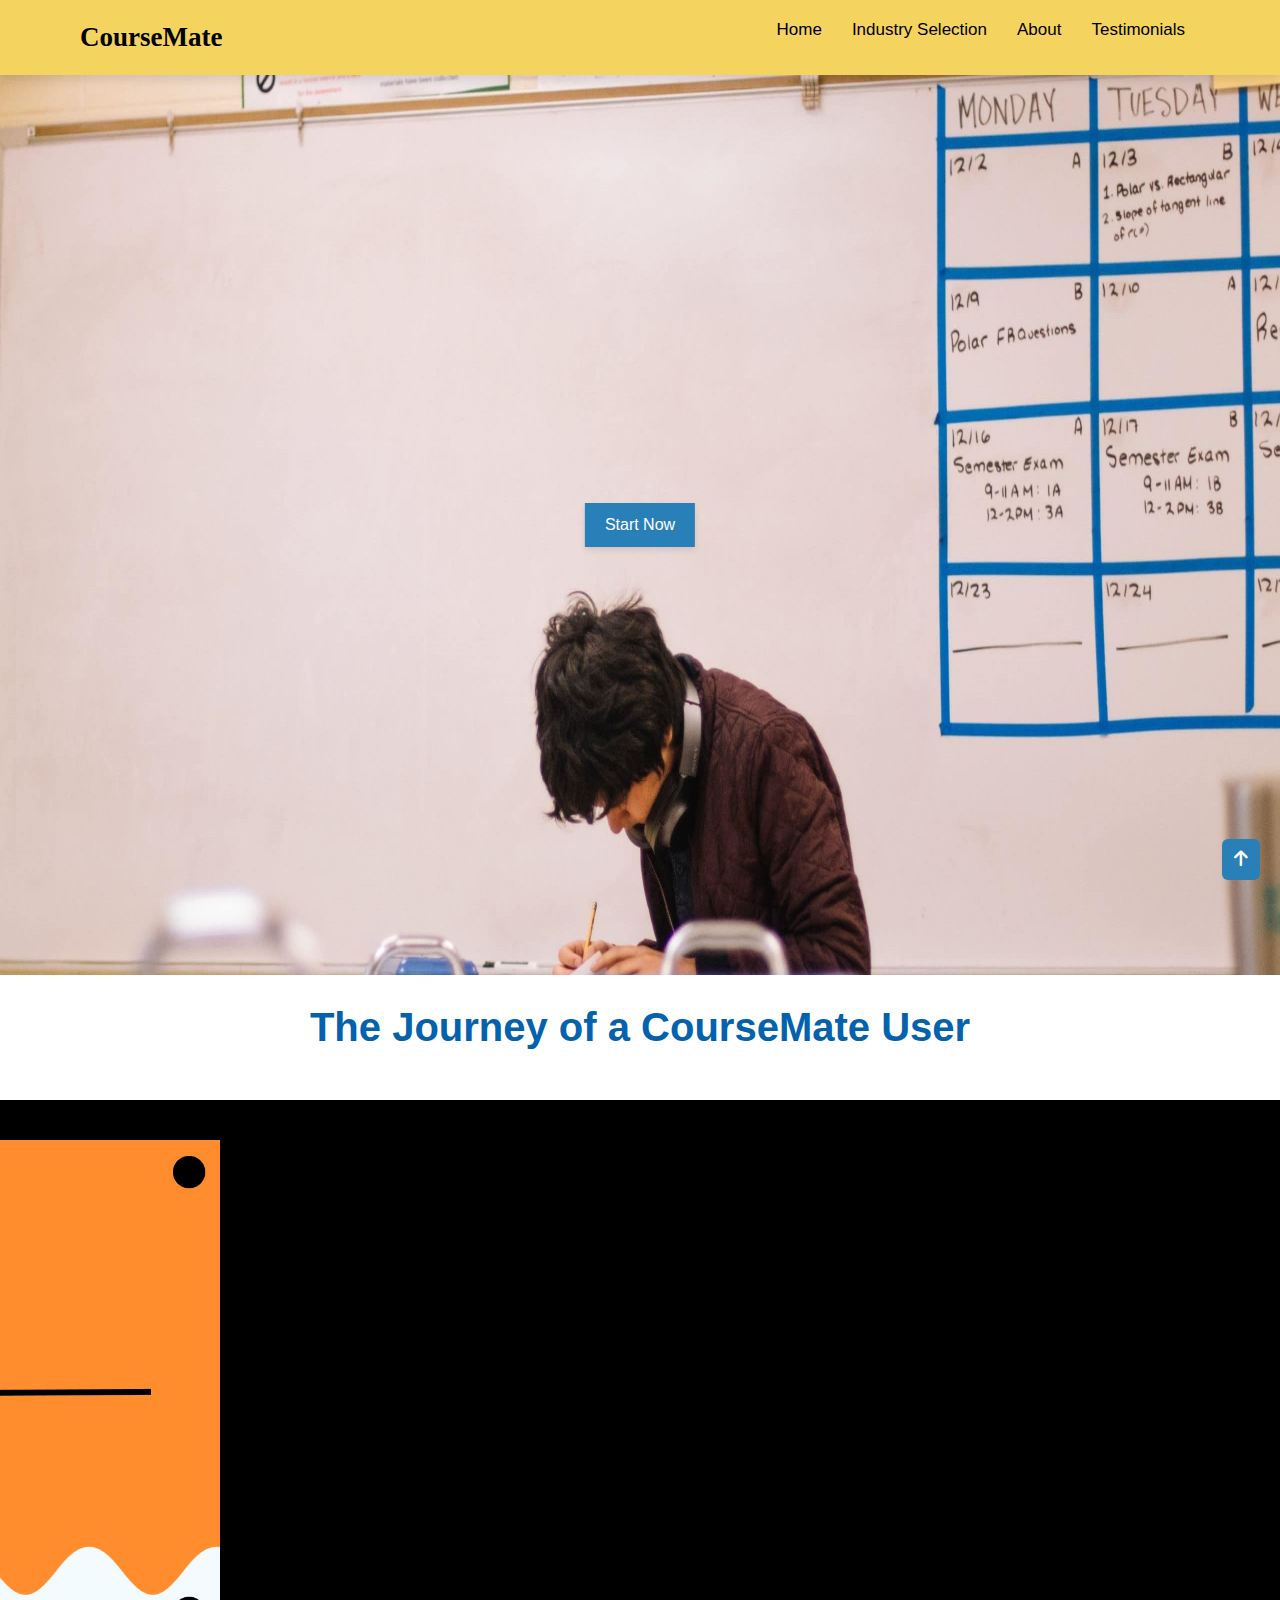
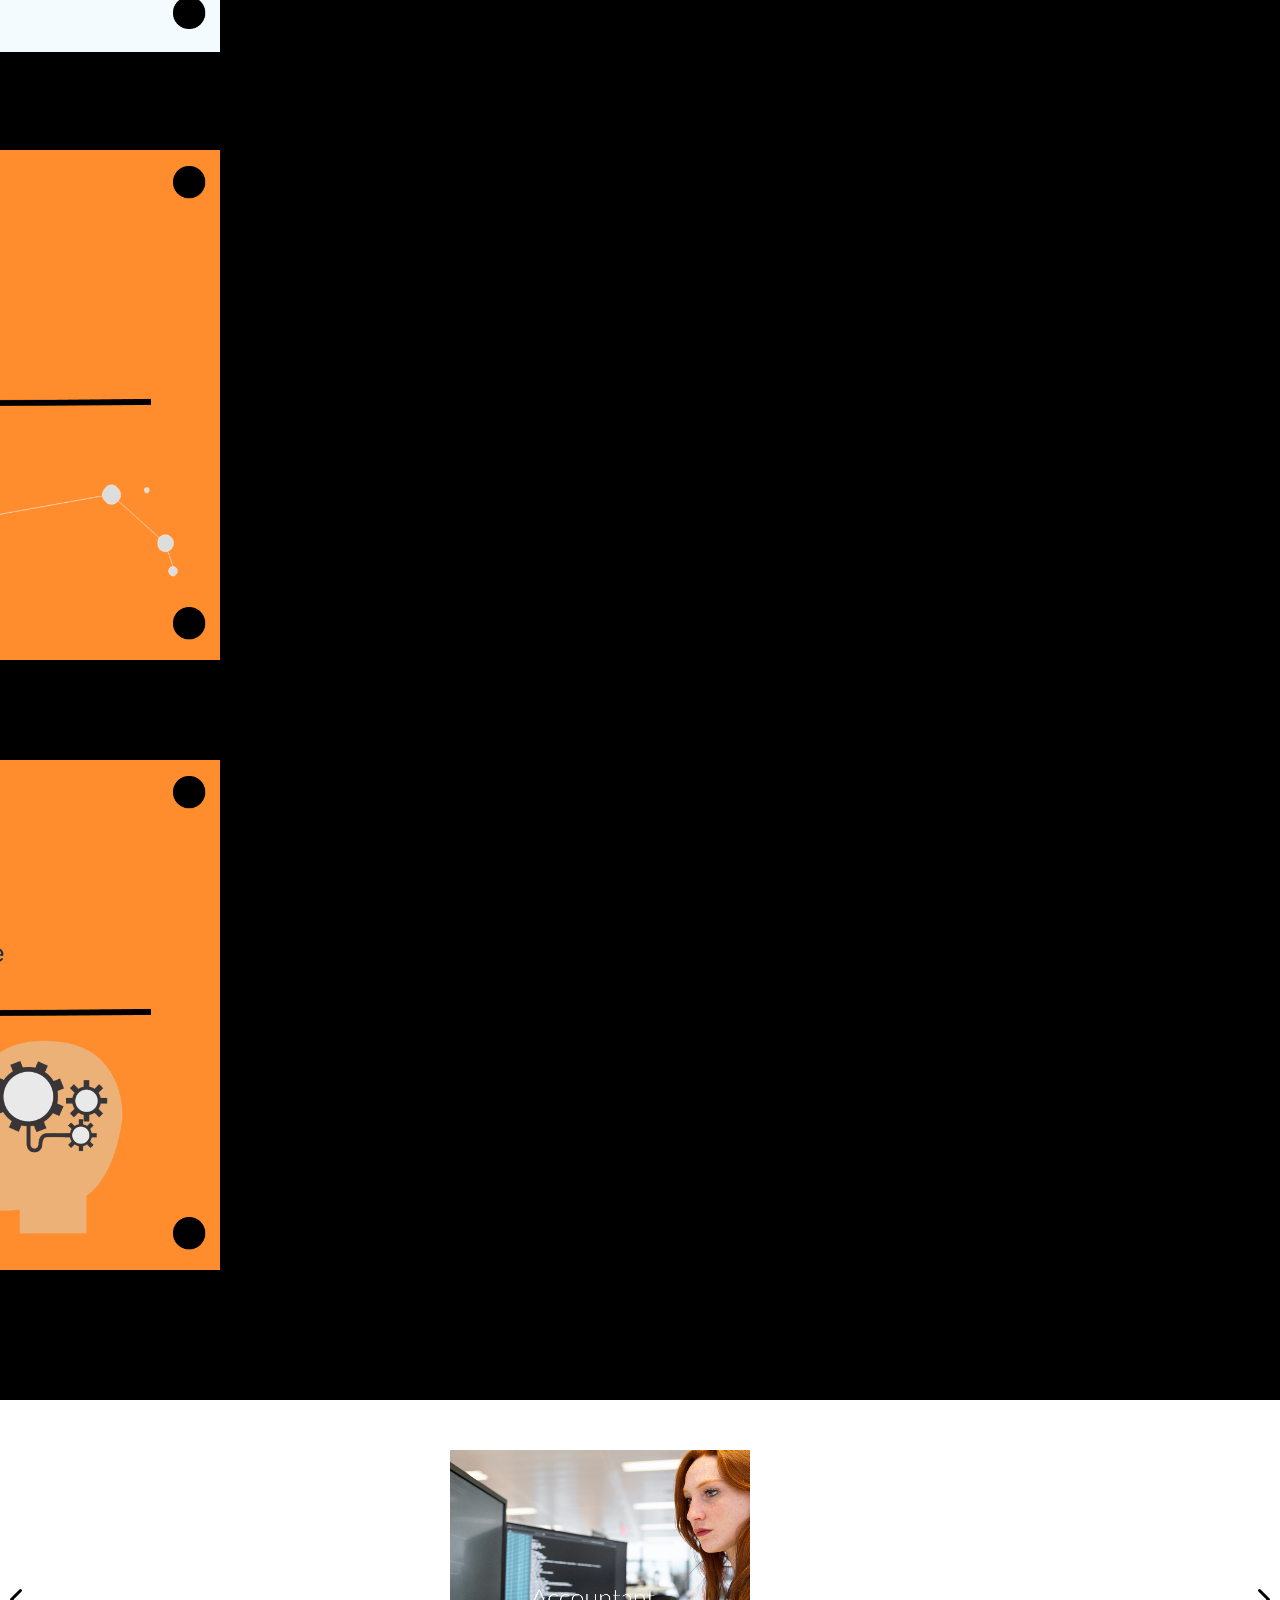
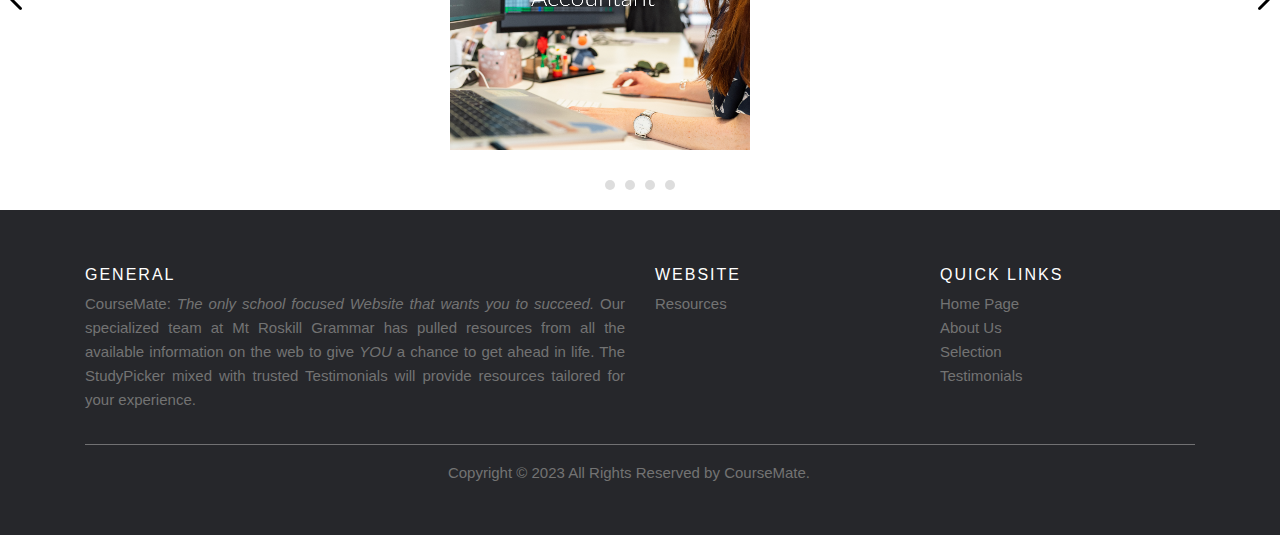
<file: index.html>
<!DOCTYPE html>
<html lang="en">

<head>
  <meta charset="UTF-8">
  <meta name="viewport" content="width=device-width, initial-scale=1.0">
  <title>CourseMate.com</title>
  <link href="//maxcdn.bootstrapcdn.com/bootstrap/4.0.0/css/bootstrap.min.css" rel="stylesheet" id="bootstrap-css">
  <link rel="stylesheet" href="https://cdnjs.cloudflare.com/ajax/libs/font-awesome/6.1.0/css/all.min.css">
  <link rel="stylesheet" href="style.css">
  <script src="https://code.jquery.com/jquery-3.7.1.min.js"
    integrity="sha256-/JqT3SQfawRcv/BIHPThkBvs0OEvtFFmqPF/lYI/Cxo=" crossorigin="anonymous"></script>
</head>

<body>
  <!-- ******NavBar****** -->
  <nav>
    <div class="navbar">
      <div class="logo"><a href="index.html">CourseMate</a></div>
      <ul class="menu">
        <li><a href="index.html">Home</a></li>
        <li><a href="JobSelection/JobSelect.html">Industry Selection</a></li>
        <li><a href="AboutUs/aboutUs.html">About</a></li>
        <li><a href="404Page/404.html">Testimonials</a></li>
      </ul>
    </div>
  </nav>
  <!-- ******Main Image****** -->
  <div class="image">
    <img class="main-pic" alt="Main pic" src="IMGS/main-pic.jpeg">
    <a href="JobSelection/JobSelect.html" class="image-button">Start Now</a>
  </div>
  <div class="label">
    <p class="text-wrapper">The Journey of a CourseMate User</p>
  </div>
  <!-- ******Infographic****** -->
  <div class="black-rectangle">
    <div class="info1 info-container">
      <img class="Level-One" alt="Level One" src="IMGS/LevelOne.png">
    </div>
    <div class="info2 info-container">
      <img class="Level-Two" alt="Level Two" src="IMGS/LevelTwo.png">
    </div>
    <div class="info3 info-container">
      <img class="Level-Three" alt="Level Three" src="IMGS/LevelThree.png">
    </div>
  </div>
  <div class="button">
    <a href="index.html"><i class="fas fa-arrow-up"></i></a>
  </div>
  <!-- ******Carousel****** --->
  <div class="carousel-container">
    <div class="carousel">
      <div class="carousel-item"><img src="IMGS/image1.jpg" alt="Image 1"></div>
      <div class="carousel-item"><img src="IMGS/image2.jpg" alt="Image 2"></div>
      <div class="carousel-item"><img src="IMGS/image3.jpg" alt="Image 3"></div>
      <div class="carousel-item"><img src="IMGS/image4.jpg" alt="Image 4"></div>
    </div>
    <div class="carousel-dots">
      <span class="dot"></span>
      <span class="dot"></span>
      <span class="dot"></span>
      <span class="dot"></span>
    </div>
    <button id="prevButton" class="carousel-button"><i class="fas fa-chevron-left"></i></button>
    <button id="nextButton" class="carousel-button"><i class="fas fa-chevron-right"></i></button>
  </div>
  <!-- ******Footer****** -->
  <footer class="site-footer">
    <div class="container">
      <div class="row">
        <div class="col-sm-12 col-md-6">
          <h6>General</h6>
          <p class="text-justify">CourseMate: <i>The only school focused Website that wants you to succeed.</i> Our
            specialized team at Mt Roskill Grammar has pulled resources from all the available information on the web to
            give <i>YOU</i> a chance to get ahead in life. The StudyPicker mixed with trusted Testimonials will provide
            resources tailored for your experience.
          </p>
        </div>
        <div class="col-xs-6 col-md-3">
          <h6>Website</h6>
          <ul class="footer-links">
            <li><a
                href="https://www.mrgs.school.nz/wp-content/uploads/2022/06/AP-booklet-2023-Yr-11-Final.docx-1.pdf">Resources</a>
            </li>
          </ul>
        </div>
        <div class="col-xs-6 col-md-3">
          <h6>Quick Links</h6>
          <ul class="footer-links">
            <li><a href="index.html">Home Page</a></li>
            <li><a href="AboutUs/aboutUs.html">About Us</a></li>
            <li><a href="JobSelection/JobSelect.html">Selection</a></li>
            <li><a href="404Page/404.html">Testimonials</a></li>
          </ul>
        </div>
      </div>
      <hr>
    </div>
    <div class="container">
      <div class row">
        <div class="col-md-8 col-sm-6 col-xs-12">
          <p class="copyright-text">Copyright &copy; 2023 All Rights Reserved by
            <a href="#">CourseMate</a>.
          </p>
        </div>
      </div>
    </div>
  </footer>
  <script src="script.js"></script>
</body>

</html>
</file>
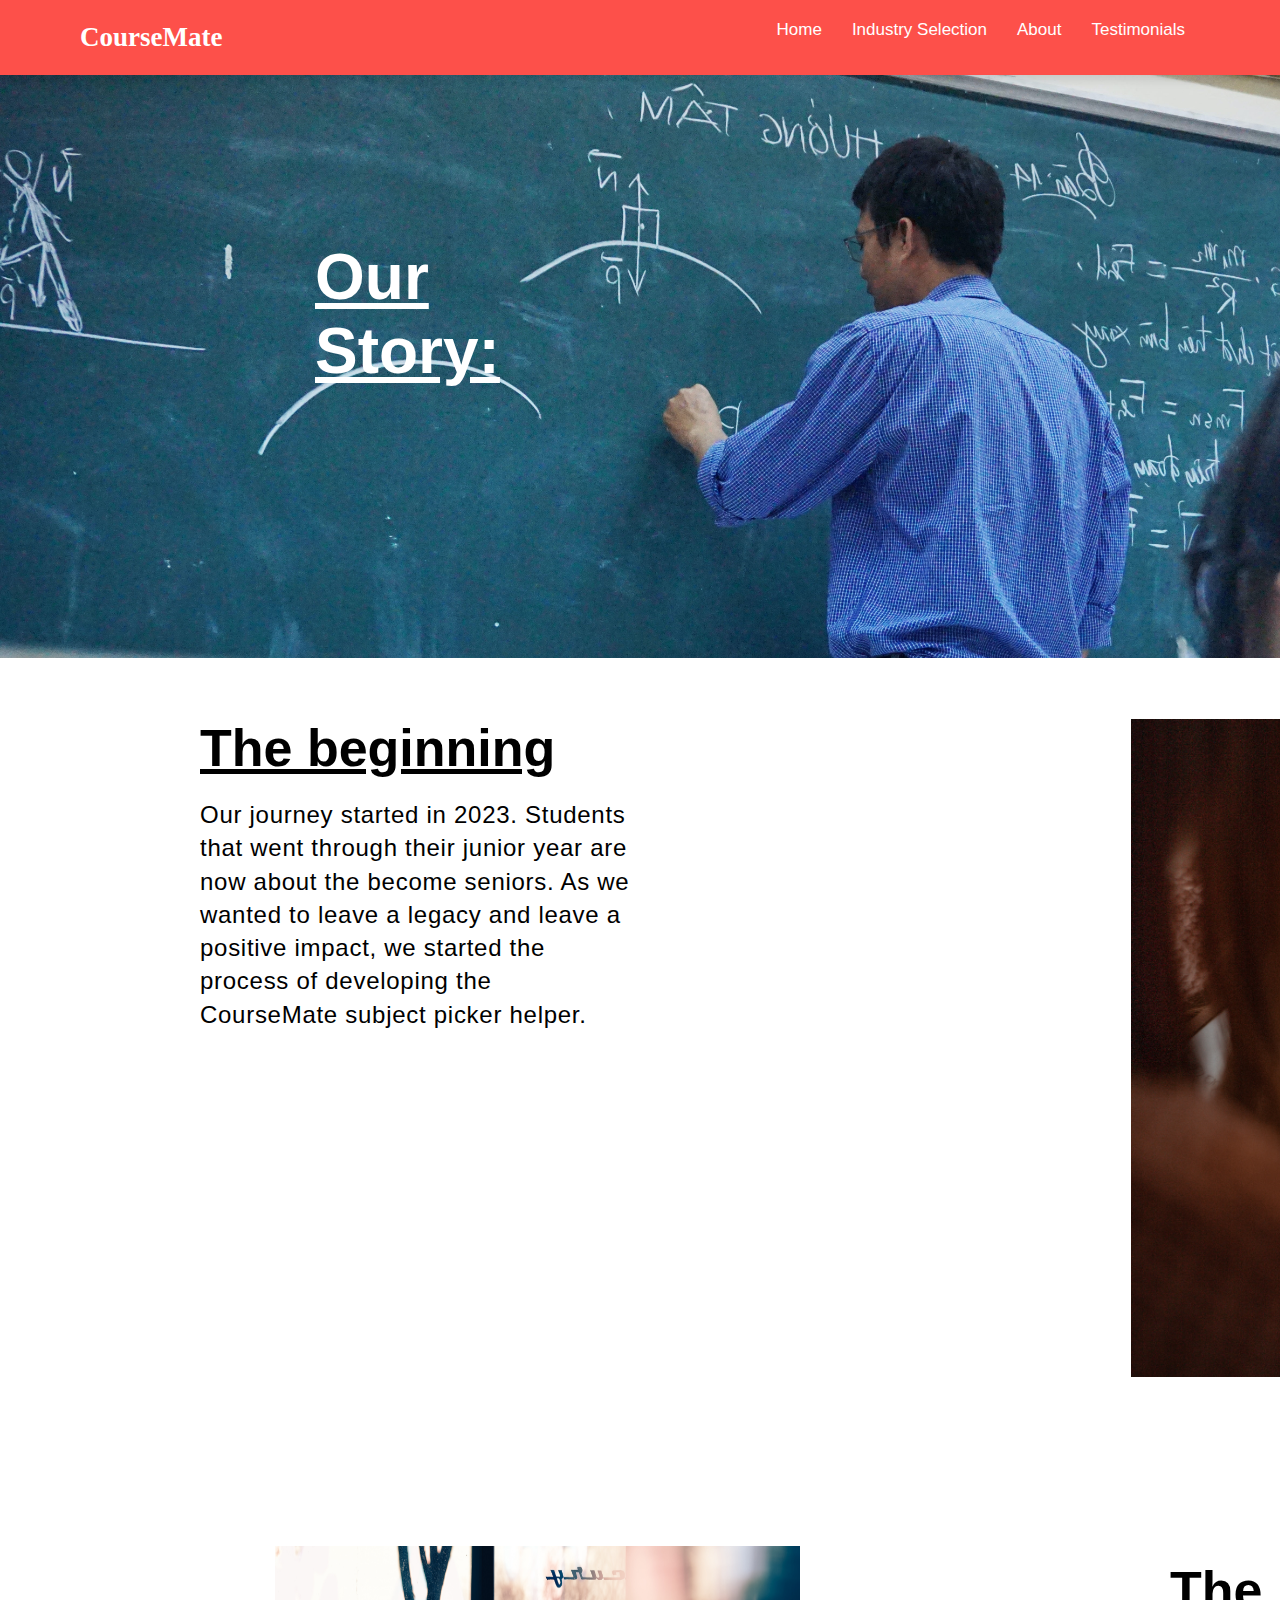
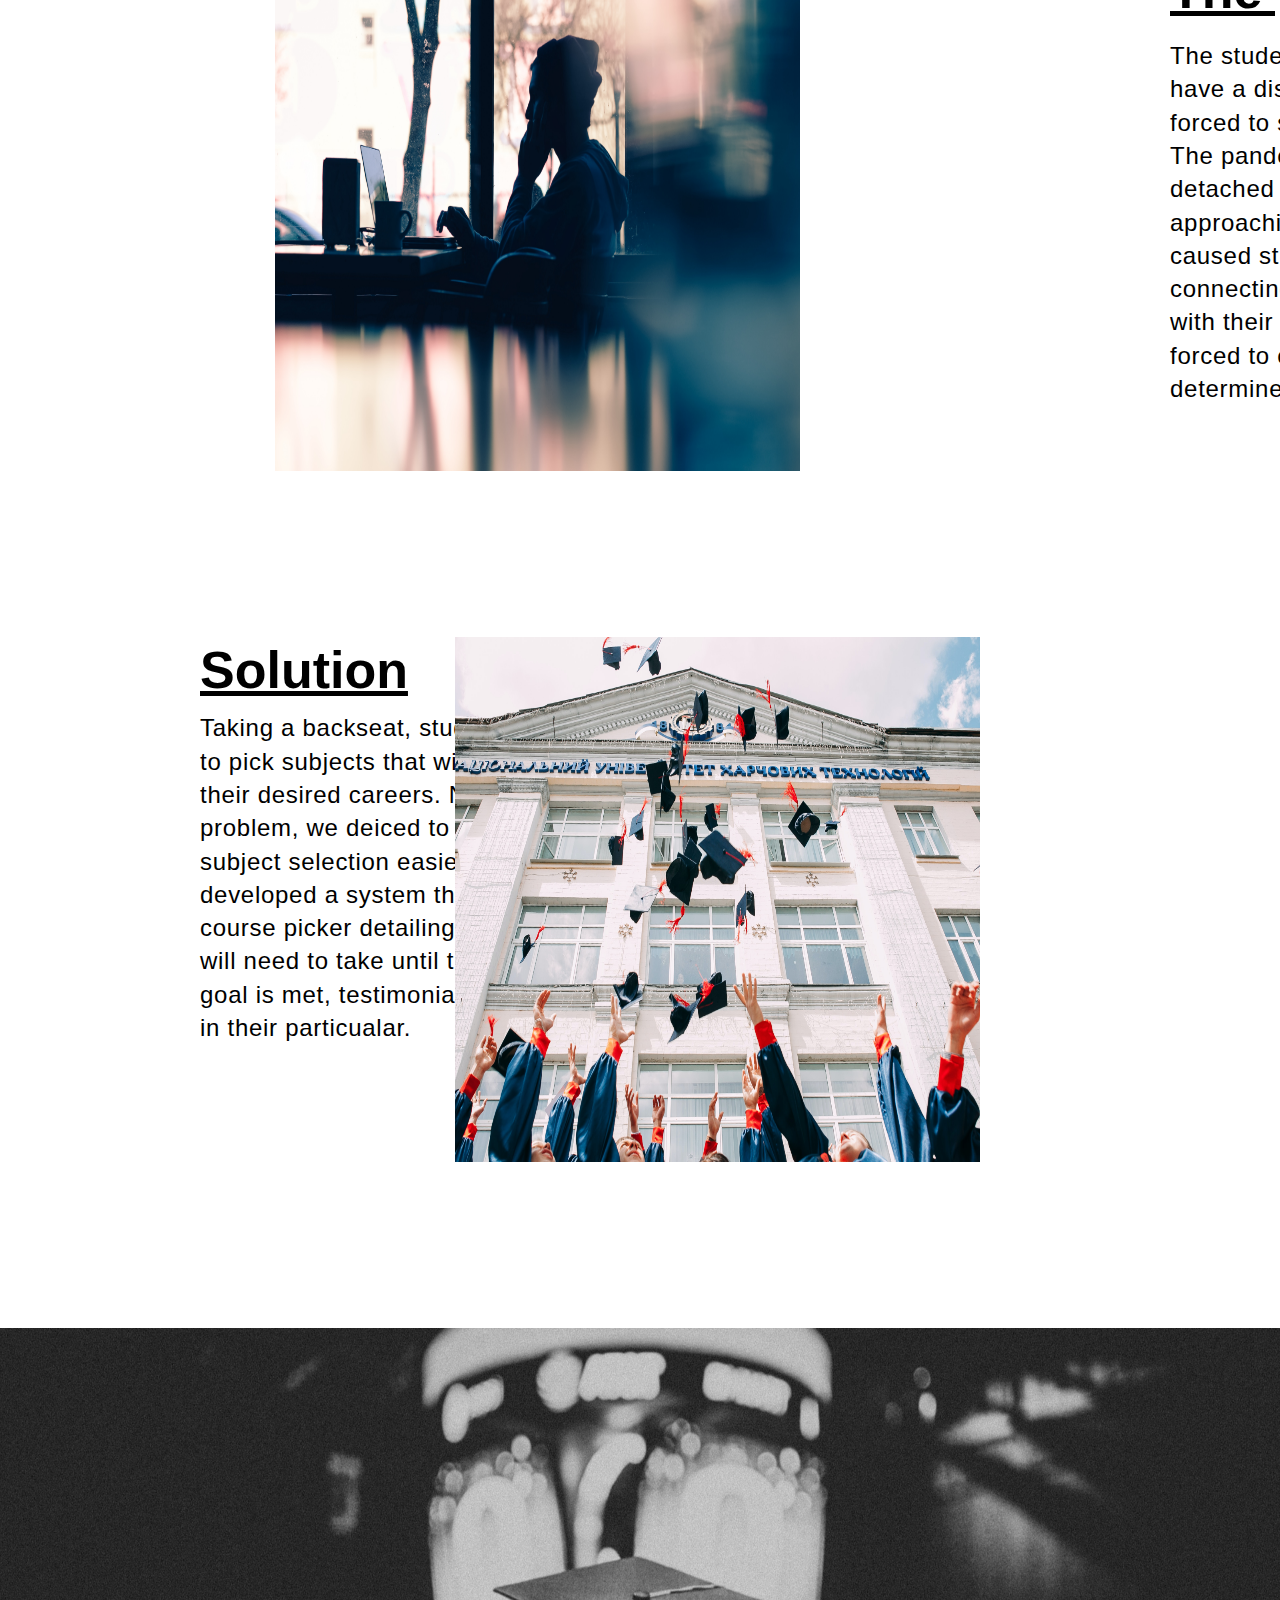
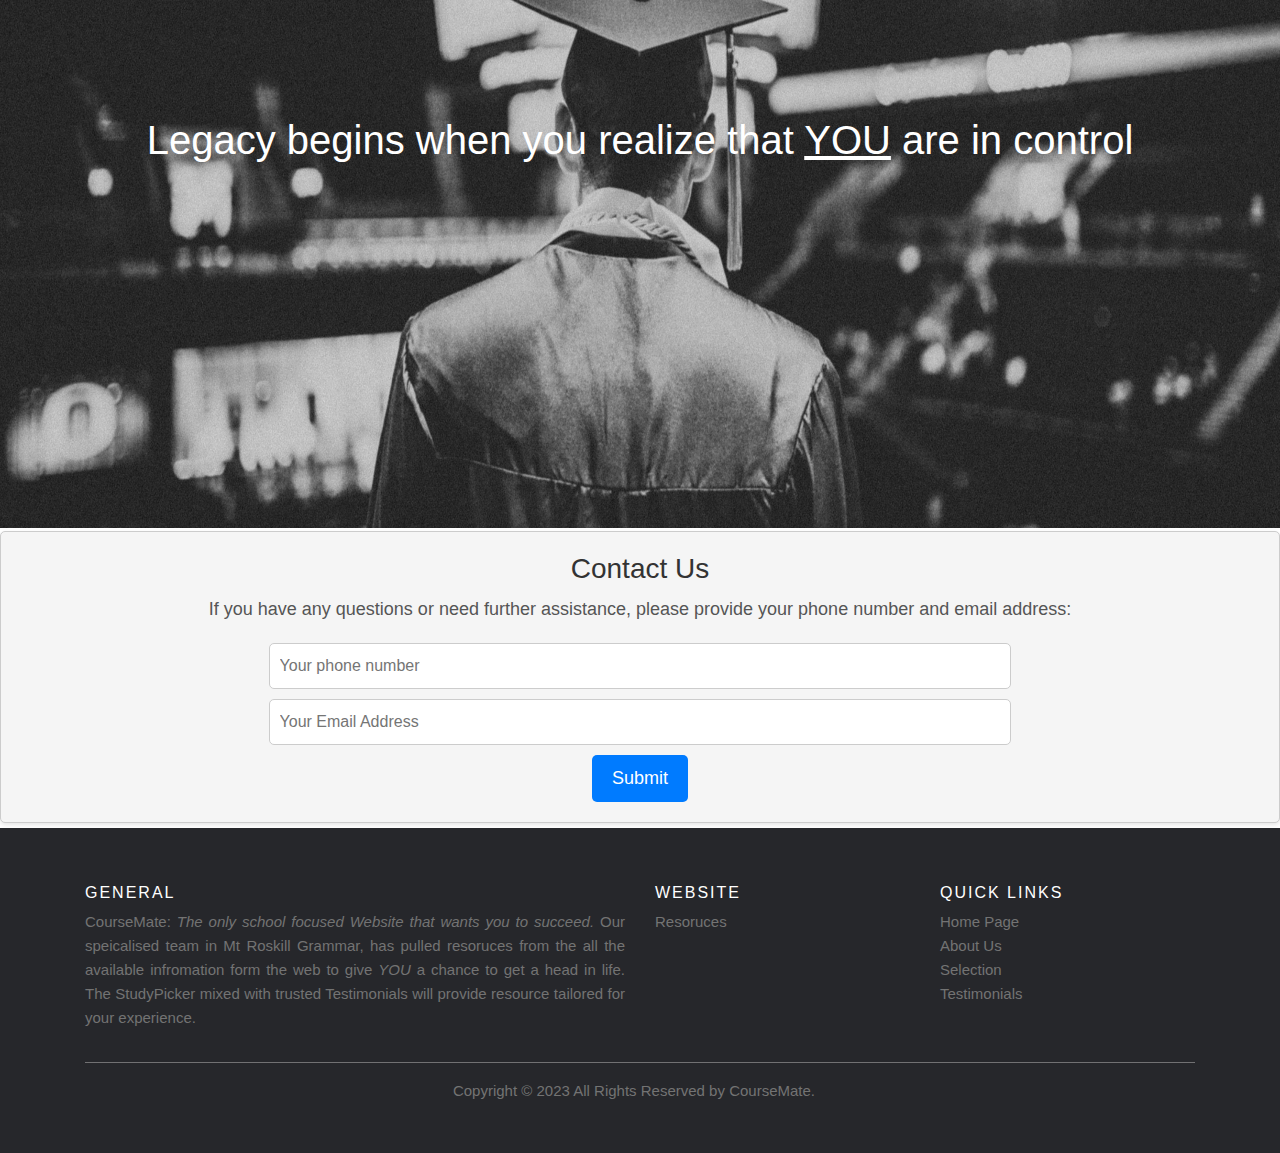
<file: AboutUs/aboutUs.html>
<!DOCTYPE html>
<html>

<head>
  <link rel="stylesheet" href="about.css" />
  <link href="//maxcdn.bootstrapcdn.com/bootstrap/4.0.0/css/bootstrap.min.css" rel="stylesheet" id="bootstrap-css">
  <script src="aboutUS.js"></script>
</head>

<body>
  <!-- ******NavBar****** -->
  <nav>
    <div class="navbar">
      <div class="logo"><a href="../index.html">CourseMate</a></div>
      <ul class="menu">
        <li><a href="../index.html">Home</a></li>
        <li><a href="../JobSelection/JobSelect.html">Industry Selection</a></li>
        <li><a href="aboutUs.html">About</a></li>
        <li><a href="../404Page/404.html">Testimonials</a></li>

      </ul>
    </div>
  </nav>
  <!-- ******Story Imgs & Text****** -->
  <div class="AboutUs">
    <div class="div">
      <div class="overlap">
        <div class="Header">Our Story:</div>
      </div>
      <div class="Header1">The beginning</div>
      <div class="Header2">The problem</div>
      <div class="Header3">Solution</div>
      <p class="Para1">
        Our journey started in 2023. Students that went through their junior year are now about the become seniors. As
        we wanted to leave a legacy and leave a positive impact, we started the process of developing the CourseMate
        subject picker helper.
      </p>
      <p class="Para2">
        The students entering their senior have a disadvantage, they were were forced to stay inside
        for&nbsp;&nbsp;two years. The pandemic caused them to be detached from the their school life, approaching
        school nonchalantly. This caused students to have a hard time connecting, finding and resonating with their
        subjects. Now they are forced to choose subjects that could determine their future career path.
      </p>
      <p class="Para3">
        Taking a backseat, students now have to pick subjects that will lead them to their desired careers. Noticing
        this problem, we deiced to make their subject selection easier. We have developed a system that provides a
        course picker detailing subjects they will need to take until their desired goal is met, testimonials of
        students in their particualar.
      </p>
      <img class="pic1" src="/AboutUs/imgs/notebook.jfif" />
      <img class="pic2" src="/AboutUs/imgs/dark.jfif" />
      <img class="pic3" src="/AboutUs/imgs/celeb2.jfif" />
      <!-- ******Quote****** -->
      <div class="Quote">
        <p class="Quote-t">
          <span class="span">Legacy begins when you realize that </span>
          <span class="underlined">YOU</span>
          <span class="span"> are in control </span>
        </p>
      </div>
    </div>
  </div>
  <!-- ******Contact Information****** -->
  <div class="contact">
    <h2>Contact Us</h2>
    <p>If you have any questions or need further assistance, please provide your phone number and email address:</p>
    <div class="email-input">
      <input type="tel" id="userPhone" placeholder="Your phone number" minlength="7" maxlength="20">
    </div>
    <div class="email-input">
      <input type="email" id="userEmail" placeholder="Your Email Address" maxlength="100">
      <button onclick="submitContact()">Submit</button>
    </div>
  </div>
  <!-- ******Footer****** -->
  <footer class="site-footer">
    <div class="container">
      <div class="row">
        <div class="col-sm-12 col-md-6">
          <h6>General</h6>
          <p class="text-justify">CourseMate:<i> The only school focused Website that wants you to succeed.</i> Our
            speicalised team in Mt Roskill Grammar, has pulled resoruces from the all the available infromation form the
            web to give <i> YOU</i> a chance to get a head in life. The StudyPicker mixed with trusted Testimonials will
            provide resource tailored for your experience.
          </p>
        </div>
        <div class="col-xs-6 col-md-3">
          <h6>Website</h6>
          <ul class="footer-links">
            <li><a
                href="https://www.mrgs.school.nz/wp-content/uploads/2022/06/AP-booklet-2023-Yr-11-Final.docx-1.pdf">Resoruces</a>
            </li>
          </ul>
        </div>
        <div class="col-xs-6 col-md-3">
          <h6>Quick Links</h6>
          <ul class="footer-links">
            <li> <a href="../index.html">Home Page</a></li>
            <li><a href="AboutUs/aboutUs.html">About Us</a></li>
            <li><a href="../JobSelection/JobSelect.html">Selection</a></li>
            <li><a href="../404Page/404.html">Testimonials</a></li>
          </ul>
        </div>
      </div>
      <hr>
    </div>
    <div class="container">
      <div class="row">
        <div class="col-md-8 col-sm-6 col-xs-12">
          <p class="copyright-text">Copyright &copy; 2023 All Rights Reserved by
            <a href="#">CourseMate</a>.
          </p>
        </div>
        </ul>
      </div>
    </div>
    </div>
  </footer>

</body>

</html>
</file>
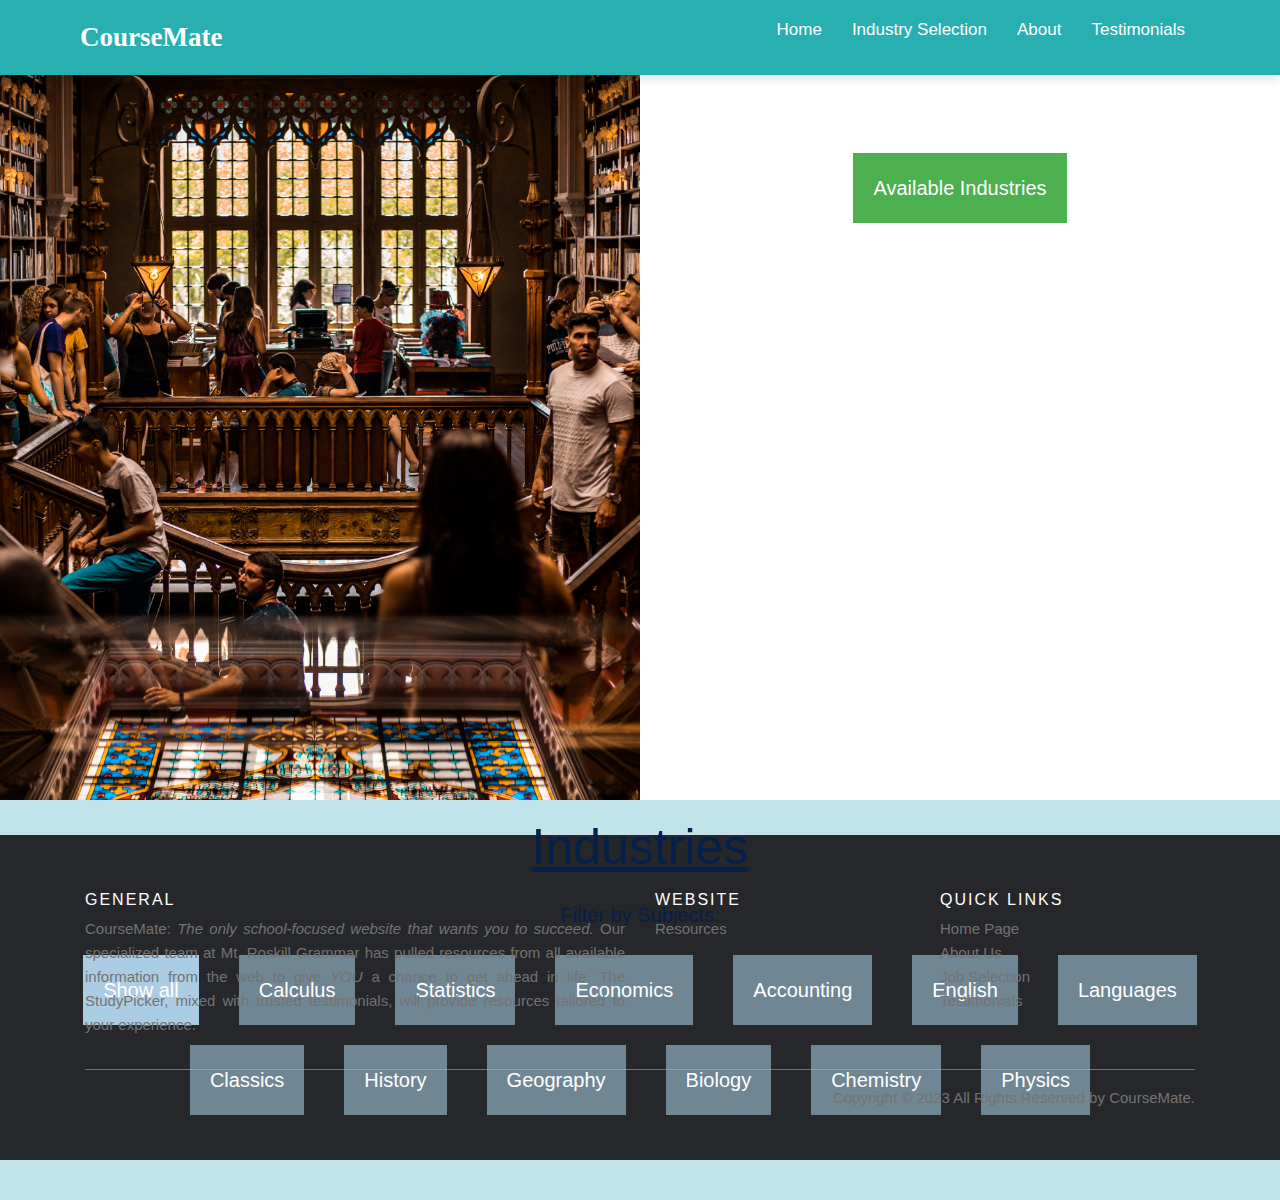
<file: JobSelection/JobSelect.html>
<!DOCTYPE html>
<html lang="en">

<head>
  <meta charset="UTF-8">
  <meta name="viewport" content="width=device-width, initial-scale=1.0">
  <title>CourseMate.com</title>
  <link href="https://maxcdn.bootstrapcdn.com/bootstrap/4.0.0/css/bootstrap.min.css" rel="stylesheet">
  <script src="https://code.jquery.com/jquery-3.7.1.min.js"
    integrity="sha256-/JqT3SQfawRcv/BIHPThkBvs0OEvtFFmqPF/lYI/Cxo=" crossorigin="anonymous"></script>
  <link rel="stylesheet" href="selection.css">
</head>

<body>
  <!-- ******NavBar****** -->
  <nav>
    <div class="navbar">
      <div class="logo"><a href="../index.html">CourseMate</a></div>
      <ul class="menu">
        <li><a href="../index.html">Home</a></li>
        <li><a href="JobSelect.html">Industry Selection</a></li>
        <li><a href="../AboutUs/aboutUs.html">About</a></li>
        <li><a href="../404Page/404.html">Testimonials</a></li>
      </ul>
    </div>
  </nav>
  <!-- ******Second Main Image****** -->
  <div class="image2">
    <img class="sec-pic" alt="Secondary Pic" src="/JobSelection/imgs/image2.jpg">
    <div class="center-content">
      <div class="dropdown">
        <button class="dropbtn">Available Industries</button>
        <div class="dropdown-content">
          <a href="#">Information Technology</a>
          <a href="#">Business/Commerce</a>
          <a href="#">Education</a>
          <a href="#">Healthcare</a>
        </div>
      </div>
    </div>
  </div>
  <!-- ******Header Text****** -->
  <div class="blue-rectangle">
    <div class="selector_text">
      Industries
    </div>
    <div class="filter">
      Filter by Subjects:
    </div>
    <div id="button-container" class="button-container">
      <button class="button active" onclick="filterSelection('all')"> Show all</button>
      <button class="button" onclick="filterSelection('Calculus')">Calculus</button>
      <button class="button" onclick="filterSelection('Statistics')">Statistics</button>
      <button class="button" onclick="filterSelection('Economics')">Economics</button>
      <button class="button" onclick="filterSelection('Accounting')">Accounting</button>
      <button class="button" onclick="filterSelection('English')">English</button>
      <button class="button" onclick="filterSelection('Languages')">Languages</button>
      <button class="button" onclick="filterSelection('Classics')">Classics</button>
      <button class="button" onclick="filterSelection('History')">History</button>
      <button class="button" onclick="filterSelection('Geography')">Geography</button>
      <button class="button" onclick="filterSelection('Biology')">Biology</button>
      <button class="button" onclick="filterSelection('Chemistry')">Chemistry</button>
      <button class="button" onclick="filterSelection('Physics')">Physics</button>
    </div>
    <!-- ******Selector****** -->
    <div class="selecting" style="background-image: url('/JobSelection/imgs/Background.png');">
      <div id="industries-container">
      </div>
    </div>
    <!-- ******Footer****** -->
    <footer class="site-footer">
      <div class="container">
        <div class="row">
          <div class="col-md-6">
            <h6>General</h6>
            <p class="text-justify">CourseMate: <i>The only school-focused website that wants you to succeed.</i> Our
              specialized team at Mt. Roskill Grammar has pulled resources from all available information from the web
              to
              give <i>YOU</i> a chance to get ahead in life. The StudyPicker, mixed with trusted testimonials, will
              provide resources tailored to your experience.</p>
          </div>
          <div class="col-md-3">
            <h6>Website</h6>
            <ul class="footer-links">
              <li><a
                  href="https://www.mrgs.school.nz/wp-content/uploads/2022/06/AP-booklet-2023-Yr-11-Final.docx-1.pdf">Resources</a>
              </li>
            </ul>
          </div>
          <div class="col-md-3">
            <h6>Quick Links</h6>
            <ul class="footer-links">
              <li><a href="index.html">Home Page</a></li>
              <li><a href="../AboutUs/aboutUs.html">About Us</a></li>
              <li><a href="JobSelect.html">Job Selection</a></li>
              <li><a href="../404Page/404.html">Testimonials</a></li>
            </ul>
          </div>
        </div>
        <hr>
      </div>
      <div class="container">
        <div class="row">
          <div class="col-md-12">
            <p class="copyright-text">Copyright &copy; 2023 All Rights Reserved by <a href="#">CourseMate</a>.
            </p>
          </div>
        </div>
      </div>
    </footer>
    <script src="api.js" async defer></script>
    <script src="data.js" async defer></script>
</body>

</html>
</file>
<file: style.css>
/* Header & Navbar*/
* {
  margin: 0;
  padding: 0;
  box-sizing: border-box;
}

nav {
  position: fixed;
  top: 0;
  left: 0;
  width: 100%;
  height: 75px;
  background: #f4d35e;
  box-shadow: 0 5px 10px rgba(0, 0, 0, 0.1);
  z-index: 1000;
}

.navbar {
  display: flex;
  align-items: center;
  justify-content: space-between;
  height: 100%;
  max-width: 90%;
  margin: 0 auto;
  background: #f4d35e;
}

.navbar .logo a {
  color: #000;
  font-size: 27px;
  font-weight: 600;
  text-decoration: none;
  font-family: "Times New Roman", Times, serif;
}

.navbar .menu {
  display: flex;
}

.navbar .menu li {
  list-style: none;
  margin: 0 15px;
}

.navbar .menu li a {
  color: #000;
  font-size: 17px;
  font-weight: 500;
  text-decoration: none;
  font-family: "Segoe UI", Arial, sans-serif;
}

section {
  display: flex;
  height: 100vh;
  width: 100%;
  align-items: center;
  justify-content: center;
  color: #96c7e8;
  font-size: 70px;
}

.button a {
  position: fixed;
  bottom: 20px;
  right: 20px;
  color: #fff;
  background: #2980b9;
  padding: 7px 12px;
  font-size: 18px;
  border-radius: 6px;
  box-shadow: rgba(0, 0, 0, 0.15);
}

/* Large Image*/
.image {
  border: none;
  height: 900px;
  width: 100%;
  text-align: center;
  position: relative;
  top: 75px;
  left: 50%;
  transform: translateX(-50%);
}

.image .main-pic {
  height: 900px;
  width: 100%;
  max-width: 100%;
}

/* Button on Img */
.image-button {
  position: absolute;
  top: 50%;
  left: 50%;
  transform: translate(-50%, -50%);
  padding: 10px 20px;
  background-color: #2980b9;
  color: #ffffff;
  border: none;
  cursor: pointer;
  transition: background-color 0.2s ease-in-out, color 0.2s ease-in-out, transform 0.2s ease-in-out;
  box-shadow: 0 3px 6px rgba(0, 0, 0, 0.1);
}

/* Button styles on hover */
.image-button:hover {
  background-color: #1c6373;
  color: #ffffff;
  transform: translate(-50%, -55%);
}

/* Next Section*/
.label {
  border: 0;
  height: 60px;
  width: 100%;
  display: flex;
  align-items: center;
  justify-content: center;
  background-color: #ffffff;
  position: absolute;
  top: 1005px;
  z-index: 1;
}

.label .text-wrapper {
  color: #0262ad;
  font-family: "Lato-Regular", Helvetica;
  font-size: 40px;
  font-weight: 700;
  letter-spacing: 0;
  line-height: normal;
}

/* Infographic*/
.black-rectangle {
  width: 100%;
  height: 2000px;
  background-color: #000;
  position: relative;
  top: 200px;
  margin-bottom: 100px;
  z-index: 0;
}

.info-container {
  position: absolute;
  left: 25%;
  transform: translateX(-100%) translateY(0);
  height: 1000px;
  width: 1000px;
  justify-content: center;
  align-items: center;
  transition: transform 2s ease-in-out;
  z-index: 1;
}

.info-container.active {
  transform: translateX(-50%) translateY(0);
}

.info-container img {
  max-width: 90%;
  height: auto;
}

/* Info1 */
.info1 {
  top: 40px;
}

/* Info2 */
.info2 {
  top: 650px;
  transition: transform 3s ease-in-out;
}

/* Info3 */
.info3 {
  top: 1260px;
  transition: transform 4s ease-in-out;
}

/* Image Carousel */
.carousel-container {
  background-color: white;
  display: flex;
  justify-content: space-between;
  align-items: center;
  height: 400px;
  overflow: hidden;
  position: relative;
}

.carousel {
  display: flex;
  transition: transform 0.5s ease-in-out;
}

.carousel-item {
  min-width: 100%;
  height: 100%;
  display: flex;
  justify-content: center;
  align-items: center;
}

img {
  max-width: 100%;
  max-height: 100%;
}

/* Carousel Buttons */
.carousel-button {
  background-color: rgba(255, 255, 255, 0.5);
  color: black;
  border: none;
  padding: 10px;
  cursor: pointer;
  font-size: 24px;
  transition: background-color 0.3s ease-in-out;
  position: absolute;
  top: 50%;
  transform: translateY(-50%);
}

#prevButton {
  left: 0;
  transform: translateY(-50%);
}

#nextButton {
  right: 0;
  transform: translateY(-50%);
}

.carousel-dots {
  display: flex;
  justify-content: center;
  align-items: center;
  position: absolute;
  bottom: 10px;
  left: 50%;
  transform: translateX(-50%);
}

.carousel-dots .dot {
  width: 10px;
  height: 10px;
  background-color: #ddd;
  border-radius: 50%;
  margin: 0 5px;
}

.dot.active {
  background-color: #f4d35e;
}

/* Footer */
.site-footer {
  background-color: #26272b;
  padding: 50px 20px;
  font-size: 15px;
  line-height: 24px;
  color: #737373;
  margin-top: 10px;
}

.site-footer hr {
  border-top-color: #bbb;
  opacity: 0.50
}

.site-footer hr.small {
  margin: 20px 0
}

.site-footer h6 {
  color: #fff;
  font-size: 16px;
  text-transform: uppercase;
  margin-top: 5px;
  letter-spacing: 2px
}

.site-footer a {
  color: #737373;
}

.site-footer a:hover {
  color: #3366cc;
  text-decoration: none;
}

.footer-links {
  padding-left: 0;
  list-style: none
}

.footer-links li {
  display: block
}

.footer-links a {
  color: #737373
}

.footer-links a:active,
.footer-links a:focus,
.footer-links a:hover {
  color: #3366cc;
  text-decoration: none;
}

.footer-links.inline li {
  display: inline-block
}

.site-footer .social-icons a {
  width: 40px;
  height: 40px;
  line-height: 40px;
  margin-left: 6px;
  margin-right: 0;
  border-radius: 100%;
  background-color: #33353d
}

.copyright-text {
  text-align: right;
  margin: 0
}
</file>
<file: AboutUs/about.css>
/* Nav Bar*/
nav {
  position: fixed;
  top: 0;
  left: 0;
  width: 100%;
  height: 75px;
  background: #FD504A;
  box-shadow: 0 5px 10px rgba(0, 0, 0, 0.1);
  z-index: 1000;
}

.navbar {
  display: flex;
  align-items: center;
  justify-content: space-between;
  height: 100%;
  max-width: 90%;
  margin: 0 auto;
  background: #FD504A;
}

.navbar .logo a {
  color: #ffffff;
  font-size: 27px;
  font-weight: 600;
  font-family: "Times New Roman", Times, serif;
  text-decoration: none;
}

.navbar .menu {
  display: flex;
}

.navbar .menu li {
  list-style: none;
  margin: 0 15px;
}

.navbar .menu li a {
  color: #ffffff;
  font-size: 17px;
  font-weight: 500;
  font-family: "Segoe UI", Arial, sans-serif;
  text-decoration: none;
}

/* Main Section Styles */
.AboutUs {
  background-color: #ffffff;
  display: flex;
  flex-direction: row;
  justify-content: center;
  width: 100%;
}

.AboutUs .div {
  background-color: #ffffff;
  width: 100%;
  height: 3706px;
  position: relative;
}

.AboutUs .overlap {
  height: 658px;
  background-image: url("/AboutUs/imgs/aboutpic.png");
  position: absolute;
  width: 100%;
  background-size: cover;
}

/* Header Text */
.AboutUs .Header {
  position: relative;
  width: 299px;
  top: 240px;
  left: 315px;
  font-family: "Lato-Bold", Helvetica;
  font-weight: 700;
  color: #ffffff;
  font-size: 64px;
  letter-spacing: 0;
  line-height: normal;
  text-decoration: underline;
}

.AboutUs .Header1 {
  top: 718px;
  left: 200px;
  position: relative;
  width: 435px;
  font-family: "Lato-Bold", Helvetica;
  font-weight: 700;
  color: #000000;
  font-size: 52px;
  letter-spacing: 0;
  line-height: normal;
  text-decoration: underline;
}

.AboutUs .Header2 {
  top: 1500px;
  left: 1170px;
  position: relative;
  width: 435px;
  font-family: "Lato-Bold", Helvetica;
  font-weight: 700;
  color: #000000;
  font-size: 52px;
  letter-spacing: 0;
  line-height: normal;
  text-decoration: underline;
}

.AboutUs .Header3 {
  position: relative;
  width: 195px;
  top: 2120px;
  left: 200px;
  font-family: "Lato-Bold", Helvetica;
  font-weight: 700;
  color: #000000;
  font-size: 52px;
  letter-spacing: 0;
  line-height: normal;
  text-decoration: underline;
}

/* Paragraph Styles */
.AboutUs .Para1 {
  position: relative;
  width: 435px;
  top: 618px;
  left: 200px;
  font-family: "Roboto-Light", Helvetica;
  font-weight: 300;
  color: #000000;
  font-size: 24px;
  letter-spacing: 0.72px;
  line-height: 33.3px;
}

.AboutUs .Para2 {
  position: relative;
  width: 435px;
  top: 1210px;
  left: 1170px;
  font-family: "Roboto-Light", Helvetica;
  font-weight: 300;
  color: #000000;
  font-size: 24px;
  letter-spacing: 0.72px;
  line-height: 33.3px;
}

.AboutUs .Para3 {
  position: relative;
  width: 432px;
  top: 1500px;
  left: 200px;
  font-family: "Roboto-Light", Helvetica;
  font-weight: 300;
  color: #000000;
  font-size: 24px;
  letter-spacing: 0.72px;
  line-height: 33.3px;
}

/* Picture Styles*/
.AboutUs .pic1 {
  position: relative;
  width: 534px;
  height: 658px;
  bottom: 441px;
  left: 1131px;
  object-fit: cover;
}

.AboutUs .pic2 {
  position: absolute;
  width: 525px;
  height: 525px;
  top: 1546px;
  left: 275px;
}

.AboutUs .pic3 {
  position: absolute;
  width: 525px;
  height: 525px;
  top: 2237px;
  right: 300px;
}

/* Large Img & Quote Styles */
.AboutUs .Quote {
  height: 800px;
  top: 2928px;
  background-image: url("/AboutUs/imgs/celeb.png");
  position: absolute;
  width: 100%;
  left: 0;
  background-size: 100% 100%;
}

.AboutUs .Quote-t {
  position: relative;
  width: 996px;
  top: 390px;
  left: 50%;
  transform: translateX(-50%);
  font-family: "Lato-Regular", Helvetica;
  font-weight: 400;
  color: #ffffff;
  font-size: 40px;
  letter-spacing: 0;
  line-height: normal;
  text-align: center;
}

.AboutUs .span {
  font-family: "Lato-Regular", Helvetica;
  font-weight: 400;
  color: #ffffff;
  font-size: 40px;
  letter-spacing: 0;
  text-align: center;
}

.AboutUs .underlined {
  text-decoration: underline;
}

/* Contact Styles*/
.contact {
  background-color: #f5f5f5;
  padding: 20px;
  border: 1px solid #ccc;
  border-radius: 5px;
  text-align: center;
  box-shadow: 0 2px 4px rgba(0, 0, 0, 0.1);
  margin-top: 25px;
}

.contact h2 {
  font-size: 28px;
  color: #333;
  margin-bottom: 10px;
}

.contact p {
  font-size: 18px;
  color: #555;
  margin-bottom: 20px;
}

.email-input {
  display: flex;
  flex-direction: column;
  align-items: center;
}

.email-input input[type="email"],
.email-input input[type="tel"] {
  padding: 10px;
  width: 60%;
  border: 1px solid #ccc;
  border-radius: 5px;
  margin-bottom: 10px;
  font-size: 16px;
}

.email-input button {
  background-color: #007BFF;
  color: #fff;
  padding: 10px 20px;
  border: none;
  border-radius: 5px;
  font-size: 18px;
  cursor: pointer;
  transition: background-color 0.3s;
}

.email-input button:hover {
  background-color: #0056b3;
}

/* Footer */
.site-footer {
  background-color: #26272b;
  padding: 50px 20px;
  font-size: 15px;
  line-height: 24px;
  color: #737373;
  margin-top: 5px;
}

.site-footer hr {
  border-top-color: #bbb;
  opacity: 0.5
}

.site-footer hr.small {
  margin: 20px 0
}

.site-footer h6 {
  color: #fff;
  font-size: 16px;
  text-transform: uppercase;
  margin-top: 5px;
  letter-spacing: 2px
}

.site-footer a {
  color: #737373;
}

.site-footer a:hover {
  color: #3366cc;
  text-decoration: none;
}

.footer-links {
  padding-left: 0;
  list-style: none
}

.footer-links li {
  display: block
}

.footer-links a {
  color: #737373
}

.footer-links a:active,
.footer-links a:focus,
.footer-links a:hover {
  color: #3366cc;
  text-decoration: none;
}

.footer-links.inline li {
  display: inline-block
}

.site-footer .social-icons a {
  width: 40px;
  height: 40px;
  line-height: 40px;
  margin-left: 6px;
  margin-right: 0;
  border-radius: 100%;
  background-color: #33353d
}

.copyright-text {
  text-align: right;
  margin: 0
}
</file>
<file: JobSelection/selection.css>
/* Navigation bar styles */
nav {
  position: fixed;
  top: 0;
  left: 0;
  width: 100%;
  height: 75px;
  background: #28AFB0;
  box-shadow: 0 5px 10px rgba(0, 0, 0, 0.1);
  z-index: 1000;
}

.navbar {
  display: flex;
  align-items: center;
  justify-content: space-between;
  height: 100%;
  max-width: 90%;
  margin: 0 auto;
  background: #28AFB0;
}

.navbar .logo a {
  color: #ffffff;
  font-size: 27px;
  font-weight: 600;
  text-decoration: none;
  font-family: "Times New Roman", Times, serif;
}

.navbar .menu {
  display: flex;
}

.navbar .menu li {
  list-style: none;
  margin: 0 15px;
}

.navbar .menu li a {
  color: #ffffff;
  font-size: 17px;
  font-weight: 500;
  text-decoration: none;
  font-family: "Segoe UI", Arial, sans-serif;
}

/* Center content styles */
.center-content {
  display: flex;
  height: calc(50vh - 75px);
  width: 100%;
  align-items: center;
  justify-content: center;
  color: #96c7e8;
  font-size: 24px;
}

/* Style for the second image */
.image2 {
  display: flex;
}

.image2 img.sec-pic {
  width: 50%;
  float: right;
}

/* Dropdown button styles */
.dropbtn {
  background-color: #4CAF50;
  color: white;
  padding: 20px;
  font-size: 20px;
  border: none;
  cursor: pointer;
}

/* Dropdown container styles */
.dropdown {
  position: relative;
  display: inline-block;
}

/* Dropdown content styles */
.dropdown-content {
  display: none;
  position: absolute;
  background-color: #f1f1f1;
  min-width: 160px;
  box-shadow: 0px 8px 16px 0px rgba(0, 0, 0, 0.2);
  z-index: 20;
}

.dropdown-content a {
  color: black;
  padding: 16px 20px;
  text-decoration: none;
  display: block;
}

.dropdown-content a:hover {
  background-color: #ddd;
}

/* Show dropdown on hover */
.dropdown:hover .dropdown-content {
  display: block;
}

/* Change background color on hover */
.dropdown:hover .dropbtn {
  background-color: #A5ECD7;
}

/* Industry Header Styles*/

.blue-rectangle {
  background-color: #C3E3EB;
  height: 400px;
  width: 100%;
  position: relative;
  align-items: center;
  z-index: 1;
  justify-content: center;

}

.blue-rectangle .selector_text {
  font-size: 50px;
  font-weight: 500, bold;
  text-decoration-line: underline;
  color: #05204a;
  text-align: center;
  padding: 10px;
  font-family: "Lato-Regular", Helvetica;
}

.blue-rectangle .filter {
  font-size: 20px;
  font-weight: 500, bold;
  color: #05204a;
  text-align: center;
  padding-top: 5px;
  padding-bottom: 15px;
}

.blue-rectangle .button-container {
  display: flex;
  justify-content: center;
  margin-top: 10px;
  flex-wrap: wrap;
  gap: 20px;
  padding-bottom: 20px
}

.blue-rectangle .button-container .button {
  background-color: #6f8695;
  color: white;
  padding: 20px;
  font-size: 20px;
  border: none;
  cursor: pointer;
  transition: background-color 0.3s, box-shadow 0.3s;
  margin: 0 10px;
}

.blue-rectangle .button-container .button:hover {
  background-color: #739cb7;
  box-shadow: 0 0 10px rgba(0, 0, 0, 0.5);
}

.blue-rectangle .button-container .button.active {
  background-color: #abcde3;
}

/* The "show" class is added to the filtered elements */
.show {
  display: flex !important;
}

/* Selecting styles */
.selecting {
  width: 100%;
  position: relative;
  display: flex;
  justify-content: center;
  align-items: center;
  clip-path: polygon(0 0, 100% 0, 100% 80%, 0% 80%);
  margin-top: 20px;
}

.selecting .text-wrapper {
  font-family: "Roboto-SemiBold", Helvetica;
  font-weight: 600;
  color: #ffffff;
  font-size: 50px;
  letter-spacing: 0;
  line-height: normal;
  text-decoration: underline;
  position: absolute;
  z-index: 100;
  top: 100px;
}

.industries-container {
  height: 1600px;
  width: 100vh;
}

/* Infromation Styles */

.card {
  display: none;
  flex-direction: row;
  border: 1px solid rgba(0, 0, 0, 0);
}

.industries-container,
.card {
  background: transparent;
  transition: transform 2s ease-in-out;
}

.details {
  background: #151e3f;
  height: min-content;
  margin: auto 0 auto 10px;
}

.industry-name {
  font-size: 20px;
  font-weight: 500, bold;
  text-decoration-line: underline;
  margin: 10px;
  color: white
}


.description {
  font-size: 15px;
  margin: 15px;
  color: white;
  font-weight: 40;
}

.subjects {
  font-size: 15px;
  margin: 15px;
  color: white;
  font-weight: 40;
}

.ellipse {
  width: 390px;
  height: 250px;
  border-radius: 400px;
  box-shadow: 0px 4.53px 4.53px #00000040;
  overflow: hidden;
  object-fit: cover;
}

/* Footer */
.site-footer {
  background-color: #26272b;
  padding: 50px 20px;
  font-size: 15px;
  line-height: 24px;
  color: #737373;
  margin-top: -320px;
  z-index: 1000;

}

.site-footer hr {
  border-top-color: #bbb;
  opacity: 0.5
}

.site-footer hr.small {
  margin: 20px 0
}

.site-footer h6 {
  color: #fff;
  font-size: 16px;
  text-transform: uppercase;
  margin-top: 5px;
  letter-spacing: 2px
}

.site-footer a {
  color: #737373;
}

.site-footer a:hover {
  color: #3366cc;
  text-decoration: none;
}

.footer-links {
  padding-left: 0;
  list-style: none
}

.footer-links li {
  display: block
}

.footer-links a {
  color: #737373
}

.footer-links a:active,
.footer-links a:focus,
.footer-links a:hover {
  color: #3366cc;
  text-decoration: none;
}

.footer-links.inline li {
  display: inline-block
}

.site-footer .social-icons a {
  width: 40px;
  height: 40px;
  line-height: 40px;
  margin-left: 6px;
  margin-right: 0;
  border-radius: 100%;
  background-color: #33353d
}

.copyright-text {
  text-align: right;
  margin: 0
}
</file>
